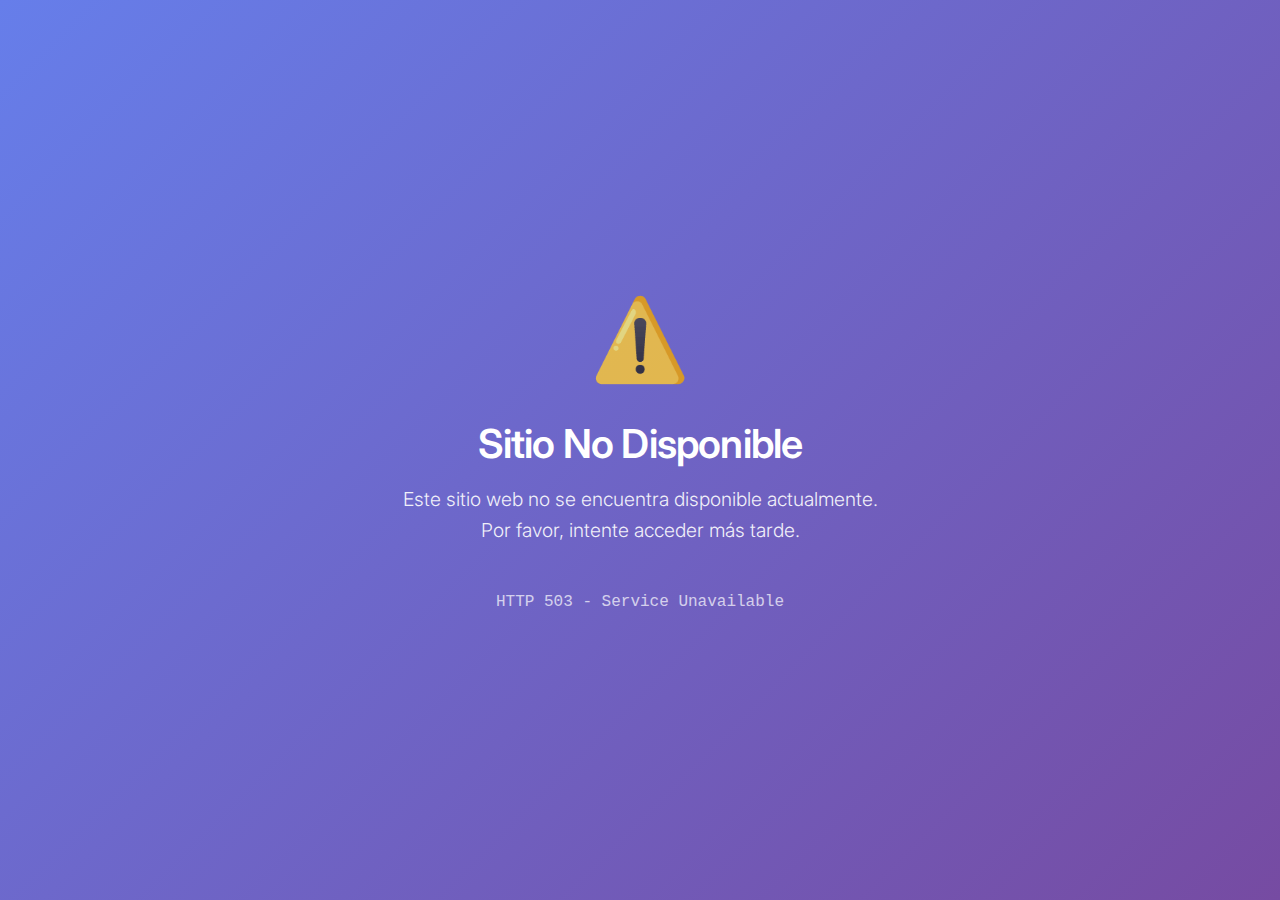
<file: index.html>
<!DOCTYPE html>
<html lang="es">
<head>
    <meta charset="UTF-8">
    <meta name="viewport" content="width=device-width, initial-scale=1.0">
    <title>Sitio No Disponible</title>
    <meta name="description" content="Este sitio web no se encuentra disponible actualmente.">
    <link href="https://fonts.googleapis.com/css2?family=Inter:wght@300;400;500;600;700&display=swap" rel="stylesheet">
    <style>
        * {
            margin: 0;
            padding: 0;
            box-sizing: border-box;
        }

        body {
            font-family: 'Inter', sans-serif;
            background: linear-gradient(135deg, #667eea 0%, #764ba2 100%);
            min-height: 100vh;
            display: flex;
            align-items: center;
            justify-content: center;
            color: #ffffff;
        }

        .unavailable-container {
            text-align: center;
            padding: 2rem;
            max-width: 600px;
        }

        .unavailable-icon {
            font-size: 5rem;
            margin-bottom: 2rem;
            opacity: 0.8;
        }

        .unavailable-title {
            font-size: 2.5rem;
            font-weight: 600;
            margin-bottom: 1rem;
            letter-spacing: -0.02em;
        }

        .unavailable-message {
            font-size: 1.2rem;
            line-height: 1.6;
            margin-bottom: 2rem;
            opacity: 0.9;
            font-weight: 300;
        }

        .error-code {
            font-size: 1rem;
            opacity: 0.7;
            font-family: 'Courier New', monospace;
            margin-top: 3rem;
        }

        @media (max-width: 768px) {
            .unavailable-title {
                font-size: 2rem;
            }
            
            .unavailable-message {
                font-size: 1.1rem;
            }
            
            .unavailable-icon {
                font-size: 4rem;
            }
        }
    </style>
</head>
<body>
    <div class="unavailable-container">
        <div class="unavailable-icon">⚠️</div>
        <h1 class="unavailable-title">Sitio No Disponible</h1>
        <p class="unavailable-message">
            Este sitio web no se encuentra disponible actualmente.<br>
            Por favor, intente acceder más tarde.
        </p>
        <div class="error-code">HTTP 503 - Service Unavailable</div>
    </div>
</body>
</html>
</file>
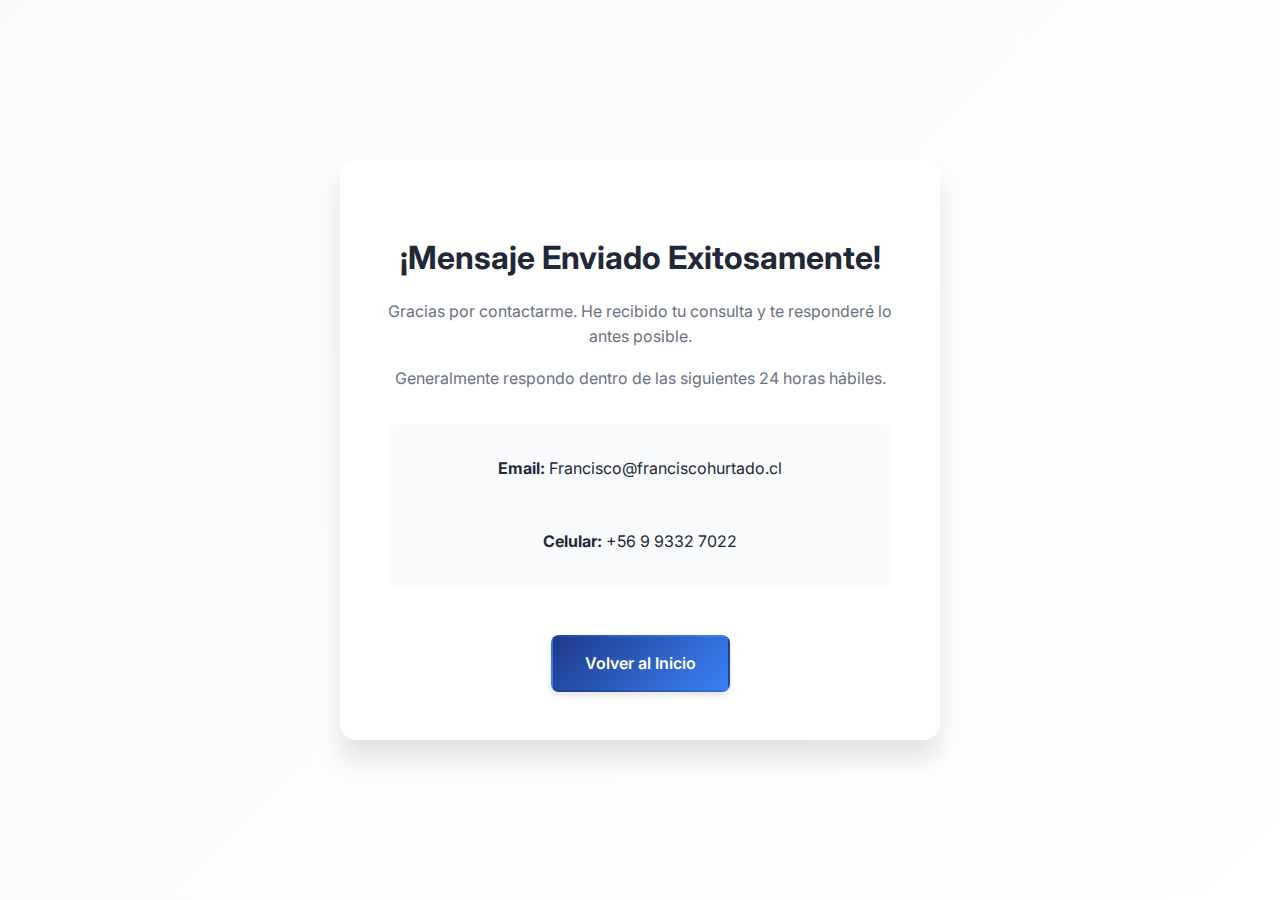
<file: gracias.html>
<!DOCTYPE html>
<html lang="es">
<head>
    <meta charset="UTF-8">
    <meta name="viewport" content="width=device-width, initial-scale=1.0">
    <title>Mensaje Enviado - Francisco Hurtado</title>
    <link rel="stylesheet" href="styles.css">
    <link href="https://fonts.googleapis.com/css2?family=Inter:wght@300;400;500;600;700&display=swap" rel="stylesheet">
</head>
<body>
    <div class="thank-you-page">
        <div class="container">
            <div class="thank-you-content">
                <div class="success-icon">
                    <i class="fas fa-check-circle"></i>
                </div>
                <h1>¡Mensaje Enviado Exitosamente!</h1>
                <p>Gracias por contactarme. He recibido tu consulta y te responderé lo antes posible.</p>
                <p>Generalmente respondo dentro de las siguientes 24 horas hábiles.</p>
                <div class="contact-info">
                    <p><strong>Email:</strong> Francisco@franciscohurtado.cl</p>
                    <p><strong>Celular:</strong> +56 9 9332 7022</p>
                </div>
                <a href="index.html" class="btn btn-primary">Volver al Inicio</a>
            </div>
        </div>
    </div>

    <style>
        .thank-you-page {
            min-height: 100vh;
            display: flex;
            align-items: center;
            justify-content: center;
            background: var(--gradient-secondary);
            padding: 2rem;
        }

        .thank-you-content {
            background: var(--background-white);
            padding: 3rem;
            border-radius: 16px;
            box-shadow: var(--shadow-large);
            text-align: center;
            max-width: 600px;
        }

        .success-icon {
            font-size: 4rem;
            color: #10b981;
            margin-bottom: 1.5rem;
        }

        .thank-you-content h1 {
            color: var(--text-primary);
            margin-bottom: 1rem;
            font-size: 2rem;
        }

        .thank-you-content p {
            color: var(--text-secondary);
            margin-bottom: 1rem;
            line-height: 1.6;
        }

        .contact-info {
            background: var(--background-light);
            padding: 1.5rem;
            border-radius: 8px;
            margin: 2rem 0;
        }

        .contact-info p {
            margin: 0.5rem 0;
            color: var(--text-primary);
        }

        .btn {
            margin-top: 1rem;
        }
    </style>
</body>
</html>
</file>
<file: styles.css>
/* Reset y variables CSS */
* {
    margin: 0;
    padding: 0;
    box-sizing: border-box;
}

:root {
    --primary-color: #1e3a8a;
    --secondary-color: #3b82f6;
    --accent-color: #f59e0b;
    --text-primary: #1f2937;
    --text-secondary: #6b7280;
    --text-light: #ffffff;
    --background-light: #f8fafc;
    --background-white: #ffffff;
    --border-color: #e5e7eb;
    --shadow-light: 0 1px 3px rgba(0, 0, 0, 0.1);
    --shadow-medium: 0 4px 6px rgba(0, 0, 0, 0.1);
    --shadow-large: 0 20px 25px rgba(0, 0, 0, 0.1);
    --gradient-primary: linear-gradient(135deg, #1e3a8a 0%, #3b82f6 100%);
    --gradient-secondary: linear-gradient(135deg, #f8fafc 0%, #ffffff 100%);
}

/* Tipografía base */
body {
    font-family: 'Inter', sans-serif;
    line-height: 1.6;
    color: var(--text-primary);
    background-color: var(--background-white);
}

.container {
    max-width: 1200px;
    margin: 0 auto;
    padding: 0 20px;
}

/* Header */
.header {
    background: var(--background-white);
    box-shadow: var(--shadow-light);
    position: fixed;
    top: 0;
    left: 0;
    right: 0;
    z-index: 1000;
    backdrop-filter: blur(10px);
}

.nav {
    display: flex;
    justify-content: space-between;
    align-items: center;
    padding: 1rem 0;
}

.nav-brand h2 {
    color: var(--primary-color);
    font-size: 1.5rem;
    font-weight: 700;
}

.nav-brand span {
    color: var(--text-secondary);
    font-size: 0.9rem;
    font-weight: 400;
}

.nav-menu {
    display: flex;
    list-style: none;
    gap: 2rem;
}

.nav-link {
    text-decoration: none;
    color: var(--text-primary);
    font-weight: 500;
    transition: color 0.3s ease;
}

.nav-link:hover {
    color: var(--secondary-color);
}

.nav-toggle {
    display: none;
    font-size: 1.5rem;
    color: var(--primary-color);
    cursor: pointer;
}

/* Hero Section */
.hero {
    background: var(--gradient-secondary);
    padding: 120px 0 80px;
    min-height: 100vh;
    display: flex;
    align-items: center;
    position: relative;
    z-index: 1;
}

.hero-content {
    display: grid;
    grid-template-columns: 1fr 1fr;
    gap: 4rem;
    align-items: center;
}

.hero-title {
    font-size: 3rem;
    font-weight: 700;
    line-height: 1.2;
    margin-bottom: 1.5rem;
    color: var(--text-primary);
}

.highlight {
    color: var(--secondary-color);
    background: linear-gradient(135deg, var(--secondary-color), var(--accent-color));
    -webkit-background-clip: text;
    -webkit-text-fill-color: transparent;
    background-clip: text;
}

.hero-description {
    font-size: 1.25rem;
    color: var(--text-secondary);
    margin-bottom: 2rem;
    line-height: 1.7;
}

.hero-buttons {
    display: flex;
    gap: 1rem;
    flex-wrap: wrap;
}

.btn {
    display: inline-flex;
    align-items: center;
    padding: 0.875rem 2rem;
    border-radius: 8px;
    text-decoration: none;
    font-weight: 600;
    transition: all 0.3s ease;
    border: 2px solid transparent;
    cursor: pointer;
    font-size: 1rem;
}

.btn-primary {
    background: var(--gradient-primary);
    color: var(--text-light);
    box-shadow: var(--shadow-medium);
}

.btn-primary:hover {
    transform: translateY(-2px);
    box-shadow: var(--shadow-large);
}

.btn-secondary {
    background: transparent;
    color: var(--primary-color);
    border-color: var(--primary-color);
}

.btn-secondary:hover {
    background: var(--primary-color);
    color: var(--text-light);
}

.hero-image {
    display: flex;
    justify-content: center;
    align-items: center;
}

.hero-photo {
    position: relative;
    display: flex;
    justify-content: center;
    align-items: center;
}

.profile-image {
    width: 400px;
    height: 400px;
    border-radius: 50%;
    object-fit: cover;
    box-shadow: var(--shadow-large);
    border: 6px solid var(--background-white);
    transition: transform 0.3s ease, box-shadow 0.3s ease;
}

.profile-image:hover {
    transform: scale(1.05);
    box-shadow: 0 25px 50px rgba(0, 0, 0, 0.15);
}

/* Section Headers */
.section-header {
    text-align: center;
    margin-bottom: 3rem;
}

.section-header h2 {
    font-size: 2.5rem;
    font-weight: 700;
    color: var(--text-primary);
    margin-bottom: 1rem;
}

.section-header p {
    font-size: 1.25rem;
    color: var(--text-secondary);
    max-width: 600px;
    margin: 0 auto;
}

/* Services Section */
.services {
    padding: 80px 0;
    background: var(--background-light);
    position: relative;
    z-index: 10;
}

.services-grid {
    display: grid;
    grid-template-columns: repeat(auto-fit, minmax(350px, 1fr));
    gap: 2rem;
}

.service-card {
    background: var(--background-white);
    padding: 2.5rem;
    border-radius: 16px;
    box-shadow: var(--shadow-medium);
    transition: transform 0.3s ease, box-shadow 0.3s ease;
    border: 1px solid var(--border-color);
}

.service-card:hover {
    transform: translateY(-5px);
    box-shadow: var(--shadow-large);
}

.service-icon {
    width: 80px;
    height: 80px;
    background: var(--gradient-primary);
    border-radius: 50%;
    display: flex;
    align-items: center;
    justify-content: center;
    margin-bottom: 1.5rem;
    flex-shrink: 0;
}

.service-icon i {
    font-size: 1.8rem;
    color: var(--text-light);
}

.service-card h3 {
    font-size: 1.5rem;
    font-weight: 600;
    color: var(--text-primary);
    margin-bottom: 1rem;
}

.service-card p {
    color: var(--text-secondary);
    margin-bottom: 1.5rem;
    line-height: 1.7;
}

.service-card ul {
    list-style: none;
}

.service-card ul li {
    color: var(--text-secondary);
    margin-bottom: 0.5rem;
    padding-left: 1.5rem;
    position: relative;
}

.service-card ul li::before {
    content: "✓";
    position: absolute;
    left: 0;
    color: var(--accent-color);
    font-weight: bold;
}

/* About Section */
.about {
    padding: 80px 0;
    background: var(--background-white);
}

.about-content {
    display: grid;
    grid-template-columns: 1fr 1fr;
    gap: 4rem;
    align-items: center;
}

.about-text .section-header {
    text-align: left;
    margin-bottom: 2rem;
}

.about-description p {
    color: var(--text-secondary);
    margin-bottom: 1.5rem;
    line-height: 1.8;
    font-size: 1.1rem;
}

.credentials {
    display: flex;
    flex-direction: column;
    gap: 1.5rem;
    margin-top: 2rem;
}

.credential {
    display: flex;
    align-items: center;
    gap: 1rem;
}

.credential i {
    font-size: 1.5rem;
    color: var(--secondary-color);
    width: 40px;
    text-align: center;
}

.credential h4 {
    color: var(--text-primary);
    font-weight: 600;
    margin-bottom: 0.25rem;
}

.credential p {
    color: var(--text-secondary);
}

.about-image {
    display: flex;
    justify-content: center;
    align-items: center;
}

.about-photo {
    width: 350px !important;
    height: 250px !important;
    border-radius: 16px;
    overflow: hidden;
    box-shadow: var(--shadow-large);
    display: flex;
    align-items: center;
    justify-content: center;
}

.about-profile-image {
    width: 100% !important;
    height: 100% !important;
    object-fit: cover !important;
    object-position: center 30% !important;
    transition: transform 0.3s ease;
    border-radius: 16px;
}

.about-profile-image:hover {
    transform: scale(1.02);
}

.about-content-full {
    grid-template-columns: 1fr;
}

/* Contact Section */
.contact {
    padding: 80px 0;
    background: var(--background-light);
}

.contact-content {
    display: grid;
    grid-template-columns: 1fr 1fr;
    gap: 4rem;
}

.contact-info {
    display: flex;
    flex-direction: column;
    gap: 2rem;
}

.contact-item {
    display: flex;
    align-items: flex-start;
    gap: 1rem;
}

.contact-item i {
    font-size: 1.5rem;
    color: var(--secondary-color);
    width: 40px;
    text-align: center;
    margin-top: 0.25rem;
}

.contact-item h4 {
    color: var(--text-primary);
    font-weight: 600;
    margin-bottom: 0.25rem;
}

.contact-item p {
    color: var(--text-secondary);
    font-size: 1.1rem;
}

.contact-form {
    background: var(--background-white);
    padding: 2.5rem;
    border-radius: 16px;
    box-shadow: var(--shadow-medium);
}

.form-group {
    margin-bottom: 1.5rem;
}

.form-group label {
    display: block;
    margin-bottom: 0.5rem;
    color: var(--text-primary);
    font-weight: 500;
}

.form-group input,
.form-group select,
.form-group textarea {
    width: 100%;
    padding: 0.875rem;
    border: 2px solid var(--border-color);
    border-radius: 8px;
    font-family: inherit;
    font-size: 1rem;
    transition: border-color 0.3s ease;
}

.form-group input:focus,
.form-group select:focus,
.form-group textarea:focus {
    outline: none;
    border-color: var(--secondary-color);
}

.form-group textarea {
    resize: vertical;
    min-height: 120px;
}

/* Estilos para campos condicionales */
.conditional-field {
    transition: all 0.3s ease;
    margin-bottom: 1.5rem;
}

.conditional-field[style*="none"] {
    display: none !important;
}

.conditional-field input[type="date"] {
    background-color: var(--background-white);
    cursor: pointer;
}

.conditional-field input[type="date"]:focus {
    border-color: var(--secondary-color);
    outline: none;
}

/* Footer */
.footer {
    background: var(--text-primary);
    color: var(--text-light);
    padding: 3rem 0 1rem;
}

.footer-content {
    display: grid;
    grid-template-columns: repeat(auto-fit, minmax(250px, 1fr));
    gap: 2rem;
    margin-bottom: 2rem;
}

.footer-section h3,
.footer-section h4 {
    margin-bottom: 1rem;
    color: var(--text-light);
}

.footer-section p {
    color: var(--text-secondary);
    line-height: 1.7;
}

.footer-section ul {
    list-style: none;
}

.footer-section ul li {
    margin-bottom: 0.5rem;
}

.footer-section ul li a {
    color: var(--text-secondary);
    text-decoration: none;
    transition: color 0.3s ease;
}

.footer-section ul li a:hover {
    color: var(--secondary-color);
}

.social-links {
    display: flex;
    gap: 1rem;
    margin-top: 1rem;
}

.social-links a {
    display: flex;
    align-items: center;
    justify-content: center;
    width: 40px;
    height: 40px;
    background: var(--secondary-color);
    color: var(--text-light);
    border-radius: 50%;
    text-decoration: none;
    transition: all 0.3s ease;
    font-size: 1.2rem;
}

.social-links a:hover {
    background: var(--accent-color);
    transform: translateY(-2px);
}

.footer-bottom {
    text-align: center;
    padding-top: 2rem;
    border-top: 1px solid #374151;
    color: var(--text-secondary);
}

/* Responsive Design */
@media (max-width: 768px) {
    .nav-menu {
        display: none;
    }
    
    .nav-toggle {
        display: block;
    }
    
    .hero-content {
        grid-template-columns: 1fr;
        text-align: center;
    }
    
    .hero-title {
        font-size: 2.5rem;
    }
    
    .profile-image {
        width: 300px;
        height: 300px;
    }
    
    /* Asegurar que el hero sea visible en mobile */
    .hero {
        transform: none !important;
        position: relative !important;
    }
    
    .services-grid {
        grid-template-columns: 1fr;
    }
    
    .about-content {
        grid-template-columns: 1fr;
        text-align: center;
    }
    
    .about-photo {
        width: 300px;
        height: 220px;
        margin: 0 auto;
    }
    
    .contact-content {
        grid-template-columns: 1fr;
    }
    
    .hero-buttons {
        justify-content: center;
    }
    
    .btn {
        flex: 1;
        min-width: 200px;
        justify-content: center;
    }
}

@media (max-width: 480px) {
    .container {
        padding: 0 15px;
    }
    
    .hero {
        padding: 100px 0 60px;
    }
    
    .hero-title {
        font-size: 2rem;
    }
    
    .profile-image {
        width: 250px;
        height: 250px;
    }
    
    /* Asegurar que el hero sea visible en mobile pequeño */
    .hero {
        transform: none !important;
        position: relative !important;
    }
    
    .section-header h2 {
        font-size: 2rem;
    }
    
    .services,
    .about,
    .contact {
        padding: 60px 0;
    }
    
    .about-photo {
        width: 280px;
        height: 200px;
    }
    
    .service-card,
    .contact-form {
        padding: 2rem;
    }
}

/* Animaciones */
@keyframes fadeInUp {
    from {
        opacity: 0;
        transform: translateY(30px);
    }
    to {
        opacity: 1;
        transform: translateY(0);
    }
}

.hero-content > * {
    animation: fadeInUp 0.8s ease-out;
}

/* Smooth scrolling */
html {
    scroll-behavior: smooth;
}

/* Scroll padding para navegación fija */
section {
    scroll-margin-top: 80px;
}
</file>
